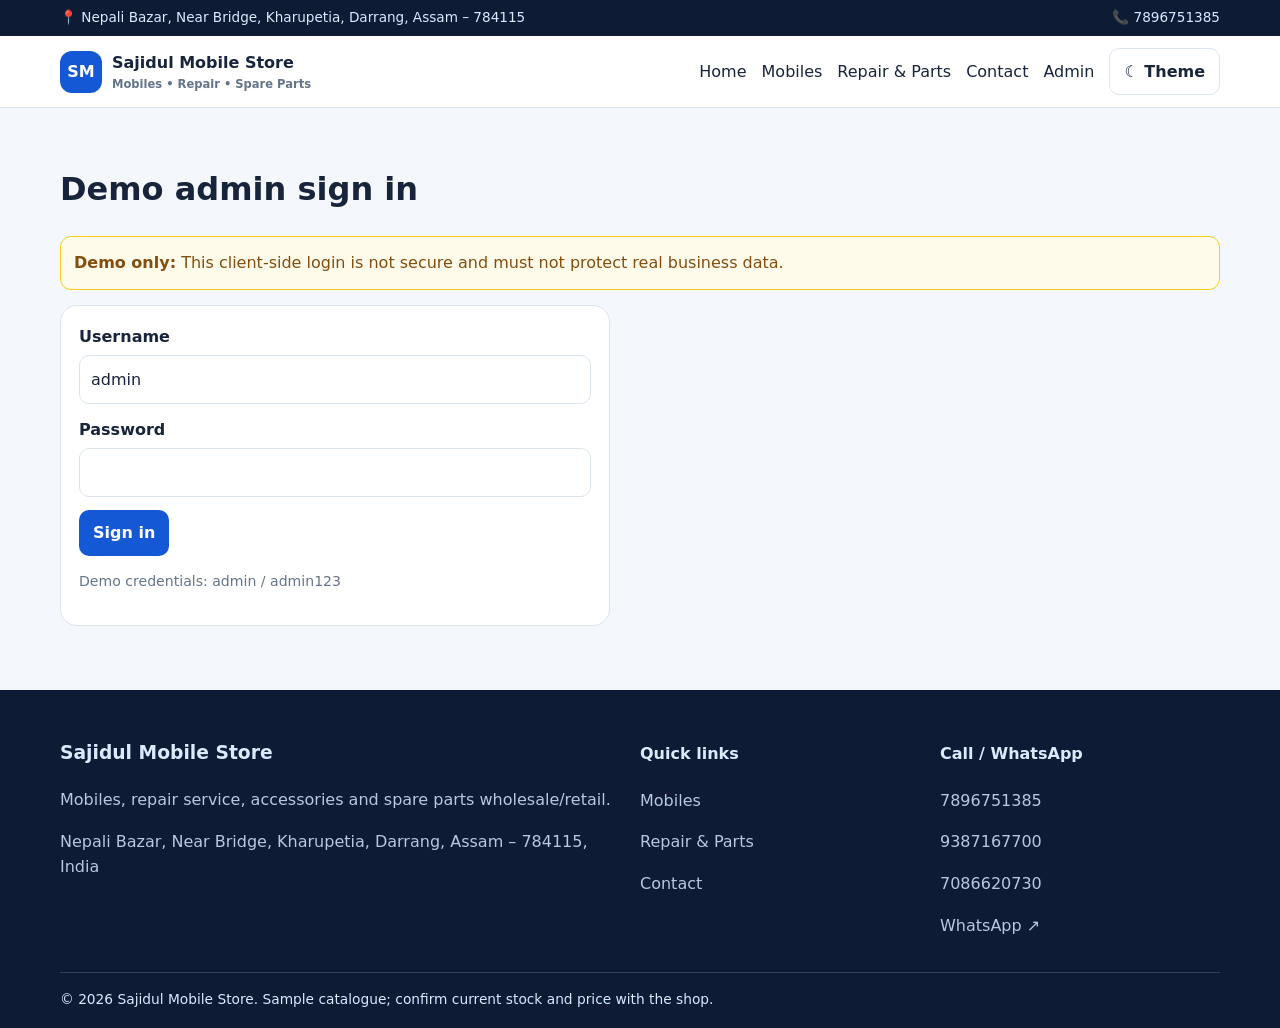
<file: admin.html>
<!doctype html><html lang="en"><head><meta charset="utf-8"><meta name="viewport" content="width=device-width,initial-scale=1"><title>Demo Admin</title><link rel="stylesheet" href="style.css"></head><body><div class="topbar"><div class="container"><span>📍 Nepali Bazar, Near Bridge, Kharupetia, Darrang, Assam – 784115</span><span>📞 7896751385</span></div></div><header class="header"><div class="container nav"><a class="brand" href="index.html"><span class="logo">SM</span><span>Sajidul Mobile Store<small style="display:block;color:var(--muted);font-size:.72rem">Mobiles • Repair • Spare Parts</small></span></a><button id="menuToggle" class="menu-btn secondary">☰</button><nav id="navLinks" class="navlinks"><a href="index.html">Home</a><a href="products.html">Mobiles</a><a href="repair.html">Repair & Parts</a><a href="contact.html">Contact</a><a href="admin.html">Admin</a><button id="themeToggle" class="secondary">☾ Theme</button></nav></div></header><main class="section"><div class="container"><h1>Demo admin sign in</h1><div class="notice"><strong>Demo only:</strong> This client-side login is not secure and must not protect real business data.</div><div class="panel" style="max-width:550px"><form id="loginForm"><div class="field"><label for="username">Username</label><input id="username" value="admin" required></div><div class="field"><label for="password">Password</label><input id="password" type="password" required></div><button type="submit">Sign in</button><p id="loginMsg" class="muted small"></p></form><p class="muted small">Demo credentials: admin / admin123</p></div></div></main><footer class="footer"><div class="container"><div class="footer-grid"><div><h3>Sajidul Mobile Store</h3><p>Mobiles, repair service, accessories and spare parts wholesale/retail.</p><p>Nepali Bazar, Near Bridge, Kharupetia, Darrang, Assam – 784115, India</p></div><div><h4>Quick links</h4><p><a href="products.html">Mobiles</a></p><p><a href="repair.html">Repair & Parts</a></p><p><a href="contact.html">Contact</a></p></div><div><h4>Call / WhatsApp</h4><p><a href="tel:+917896751385">7896751385</a></p><p><a href="tel:+919387167700">9387167700</a></p><p><a href="tel:+917086627073">7086620730</a></p><p><a href="https://wa.me/917896751385" target="_blank" rel="noopener">WhatsApp ↗</a></p></div></div><div class="footer-bottom">© <span id="year"></span> Sajidul Mobile Store. Sample catalogue; confirm current stock and price with the shop.</div></div></footer><script src="script.js"></script><script src="admin.js"></script></body></html>
</file>
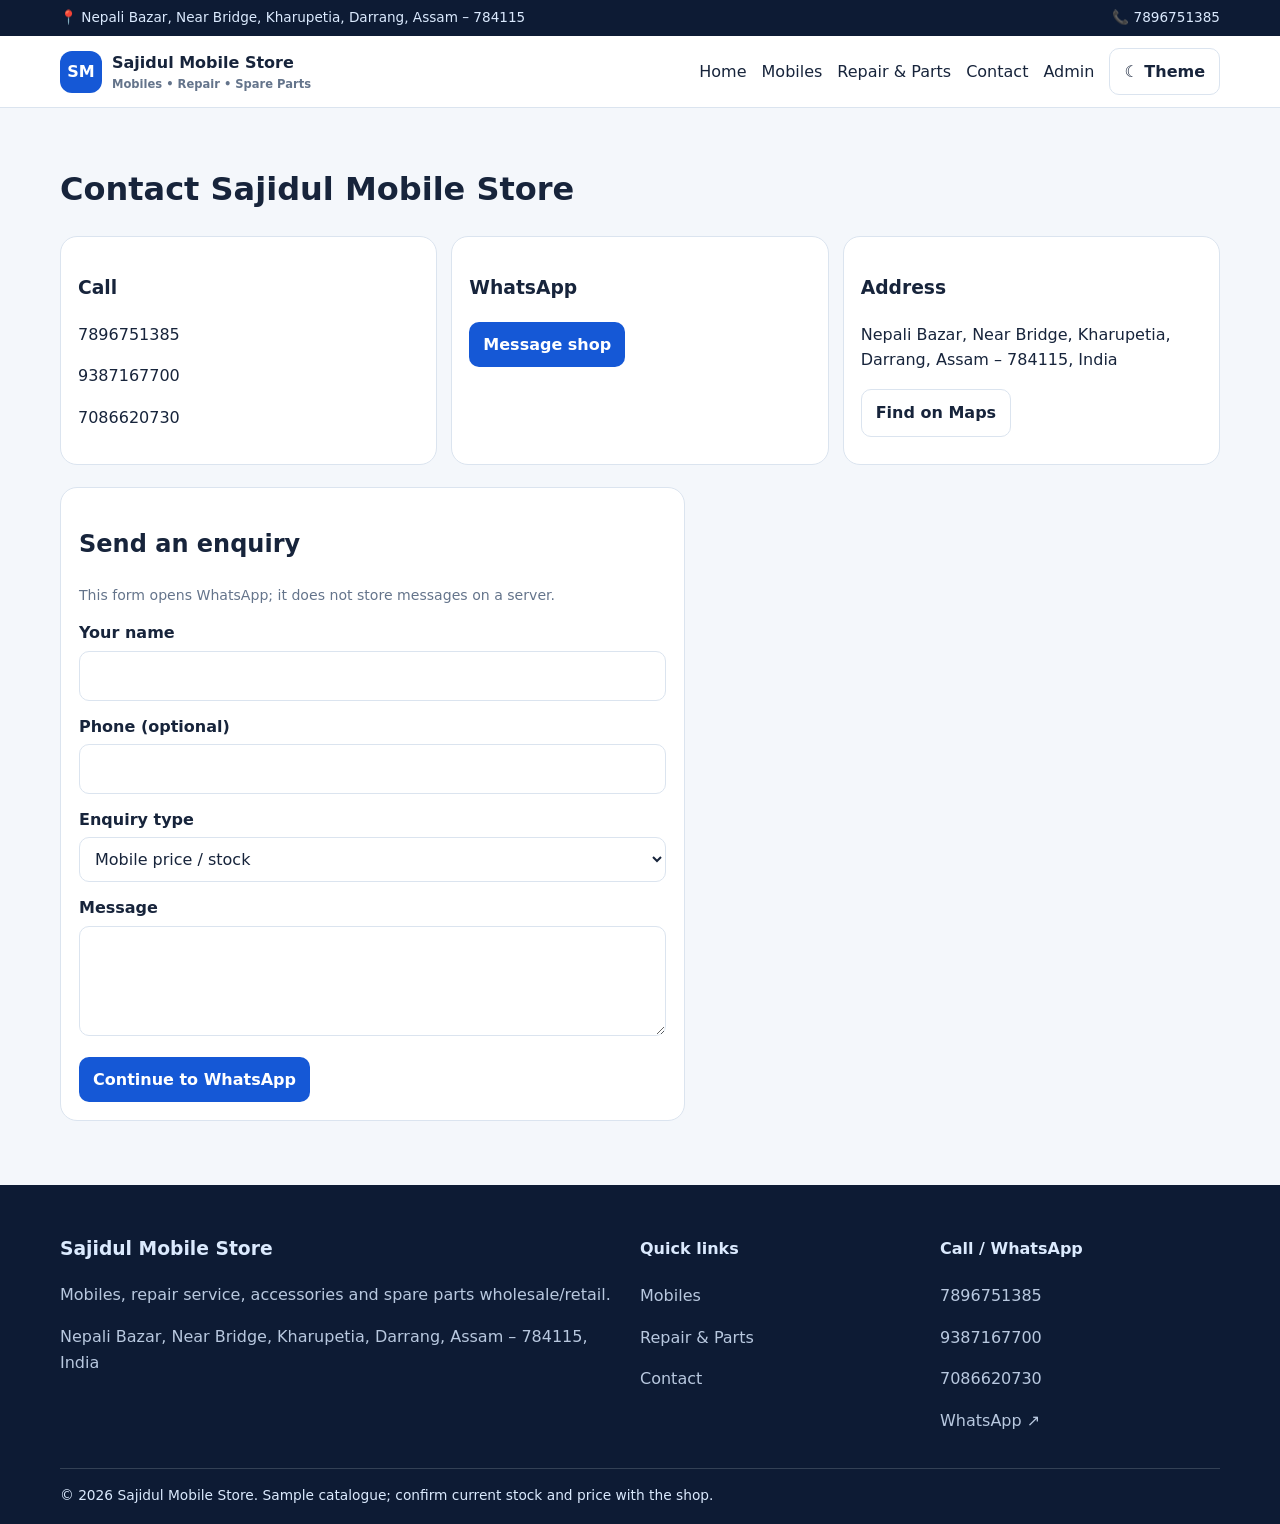
<file: contact.html>
<!doctype html><html lang="en"><head><meta charset="utf-8"><meta name="viewport" content="width=device-width,initial-scale=1"><title>Contact</title><link rel="stylesheet" href="style.css"></head><body><div class="topbar"><div class="container"><span>📍 Nepali Bazar, Near Bridge, Kharupetia, Darrang, Assam – 784115</span><span>📞 7896751385</span></div></div><header class="header"><div class="container nav"><a class="brand" href="index.html"><span class="logo">SM</span><span>Sajidul Mobile Store<small style="display:block;color:var(--muted);font-size:.72rem">Mobiles • Repair • Spare Parts</small></span></a><button id="menuToggle" class="menu-btn secondary">☰</button><nav id="navLinks" class="navlinks"><a href="index.html">Home</a><a href="products.html">Mobiles</a><a href="repair.html">Repair & Parts</a><a href="contact.html">Contact</a><a href="admin.html">Admin</a><button id="themeToggle" class="secondary">☾ Theme</button></nav></div></header><main class="section"><div class="container"><h1>Contact Sajidul Mobile Store</h1><div class="contact-cards"><div class="card contact-card"><h3>Call</h3><p><a href="tel:+917896751385">7896751385</a></p><p><a href="tel:+919387167700">9387167700</a></p><p><a href="tel:+917086627073">7086620730</a></p></div><div class="card contact-card"><h3>WhatsApp</h3><a class="btn" target="_blank" rel="noopener" href="https://wa.me/917896751385">Message shop</a></div><div class="card contact-card"><h3>Address</h3><p>Nepali Bazar, Near Bridge, Kharupetia, Darrang, Assam – 784115, India</p><a class="btn secondary" target="_blank" rel="noopener" href="https://www.google.com/maps/search/?api=1&query=Nepali+Bazar+Kharupetia+Darrang+Assam">Find on Maps</a></div></div><div class="two-col" style="margin-top:22px"><form class="panel" id="contactForm"><h2>Send an enquiry</h2><p class="muted small">This form opens WhatsApp; it does not store messages on a server.</p><div class="field"><label for="name">Your name</label><input id="name" required></div><div class="field"><label for="phone">Phone (optional)</label><input id="phone"></div><div class="field"><label for="topic">Enquiry type</label><select id="topic"><option>Mobile price / stock</option><option>Repair service</option><option>Spare parts</option><option>Accessories</option><option>Other</option></select></div><div class="field"><label for="message">Message</label><textarea id="message" required></textarea></div><button type="submit">Continue to WhatsApp</button></form></div></div></main><footer class="footer"><div class="container"><div class="footer-grid"><div><h3>Sajidul Mobile Store</h3><p>Mobiles, repair service, accessories and spare parts wholesale/retail.</p><p>Nepali Bazar, Near Bridge, Kharupetia, Darrang, Assam – 784115, India</p></div><div><h4>Quick links</h4><p><a href="products.html">Mobiles</a></p><p><a href="repair.html">Repair & Parts</a></p><p><a href="contact.html">Contact</a></p></div><div><h4>Call / WhatsApp</h4><p><a href="tel:+917896751385">7896751385</a></p><p><a href="tel:+919387167700">9387167700</a></p><p><a href="tel:+917086627073">7086620730</a></p><p><a href="https://wa.me/917896751385" target="_blank" rel="noopener">WhatsApp ↗</a></p></div></div><div class="footer-bottom">© <span id="year"></span> Sajidul Mobile Store. Sample catalogue; confirm current stock and price with the shop.</div></div></footer><script src="script.js"></script><script>document.getElementById('contactForm').addEventListener('submit',e=>{e.preventDefault();let v=id=>document.getElementById(id).value.trim();if(!v('name')||!v('message')){alert('Enter your name and message');return}let m='Hello Sajidul Mobile Store%0AName: '+encodeURIComponent(v('name'))+'%0APhone: '+encodeURIComponent(v('phone')||'Not provided')+'%0AEnquiry: '+encodeURIComponent(v('topic'))+'%0AMessage: '+encodeURIComponent(v('message'));window.open('https://wa.me/917896751385?text='+m,'_blank','noopener')});</script></body></html>
</file>
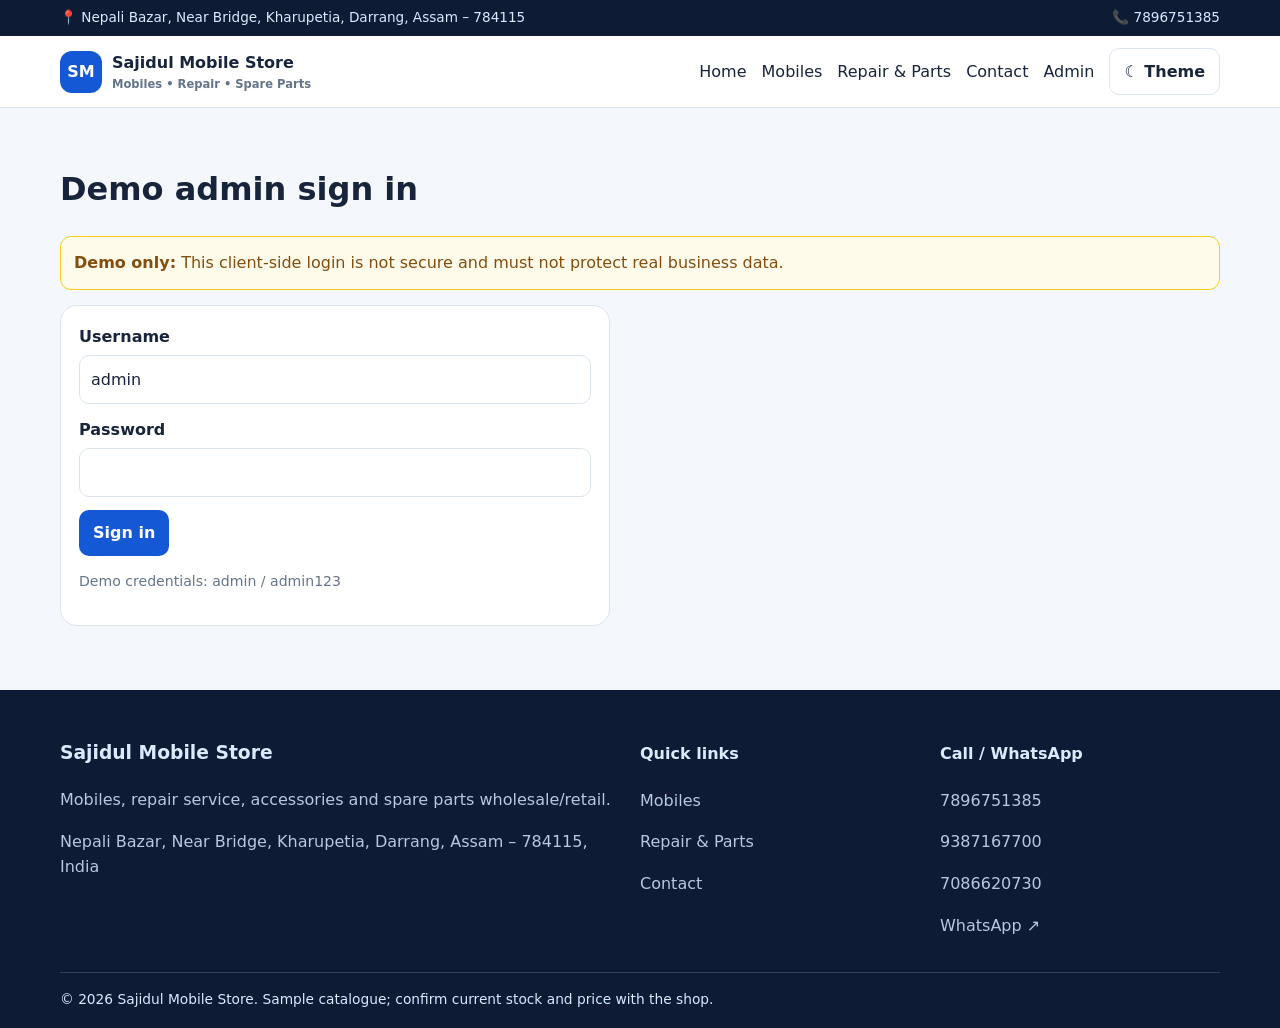
<file: dashboard.html>
<!doctype html><html lang="en"><head><meta charset="utf-8"><meta name="viewport" content="width=device-width,initial-scale=1"><title>Demo Dashboard</title><link rel="stylesheet" href="style.css"></head><body><div class="topbar"><div class="container"><span>📍 Nepali Bazar, Near Bridge, Kharupetia, Darrang, Assam – 784115</span><span>📞 7896751385</span></div></div><header class="header"><div class="container nav"><a class="brand" href="index.html"><span class="logo">SM</span><span>Sajidul Mobile Store<small style="display:block;color:var(--muted);font-size:.72rem">Mobiles • Repair • Spare Parts</small></span></a><button id="menuToggle" class="menu-btn secondary">☰</button><nav id="navLinks" class="navlinks"><a href="index.html">Home</a><a href="products.html">Mobiles</a><a href="repair.html">Repair & Parts</a><a href="contact.html">Contact</a><a href="admin.html">Admin</a><button id="themeToggle" class="secondary">☾ Theme</button></nav></div></header><main class="section"><div class="container"><h1>Demo dashboard</h1><div class="notice">Prototype only: no live stock database or server authentication.</div><div class="stat-grid"><div class="card stat"><strong>120</strong>Sample mobile listings</div><div class="card stat"><strong>35</strong>Parts and tool illustrations</div><div class="card stat"><strong>0</strong>Server-stored enquiries</div></div><div class="panel" style="margin-top:20px"><h2>Quick links</h2><p><a class="btn" href="products.html">Catalogue</a> <a class="btn secondary" href="repair.html">Repair & parts</a></p><button id="logout" class="secondary">Sign out</button></div></div></main><footer class="footer"><div class="container"><div class="footer-grid"><div><h3>Sajidul Mobile Store</h3><p>Mobiles, repair service, accessories and spare parts wholesale/retail.</p><p>Nepali Bazar, Near Bridge, Kharupetia, Darrang, Assam – 784115, India</p></div><div><h4>Quick links</h4><p><a href="products.html">Mobiles</a></p><p><a href="repair.html">Repair & Parts</a></p><p><a href="contact.html">Contact</a></p></div><div><h4>Call / WhatsApp</h4><p><a href="tel:+917896751385">7896751385</a></p><p><a href="tel:+919387167700">9387167700</a></p><p><a href="tel:+917086627073">7086620730</a></p><p><a href="https://wa.me/917896751385" target="_blank" rel="noopener">WhatsApp ↗</a></p></div></div><div class="footer-bottom">© <span id="year"></span> Sajidul Mobile Store. Sample catalogue; confirm current stock and price with the shop.</div></div></footer><script src="script.js"></script><script>document.addEventListener('DOMContentLoaded',()=>{if(sessionStorage.getItem('sms_demo_admin')!=='1'){location.replace('admin.html');return}document.getElementById('logout').onclick=()=>{sessionStorage.removeItem('sms_demo_admin');location.href='admin.html'}});</script></body></html>
</file>
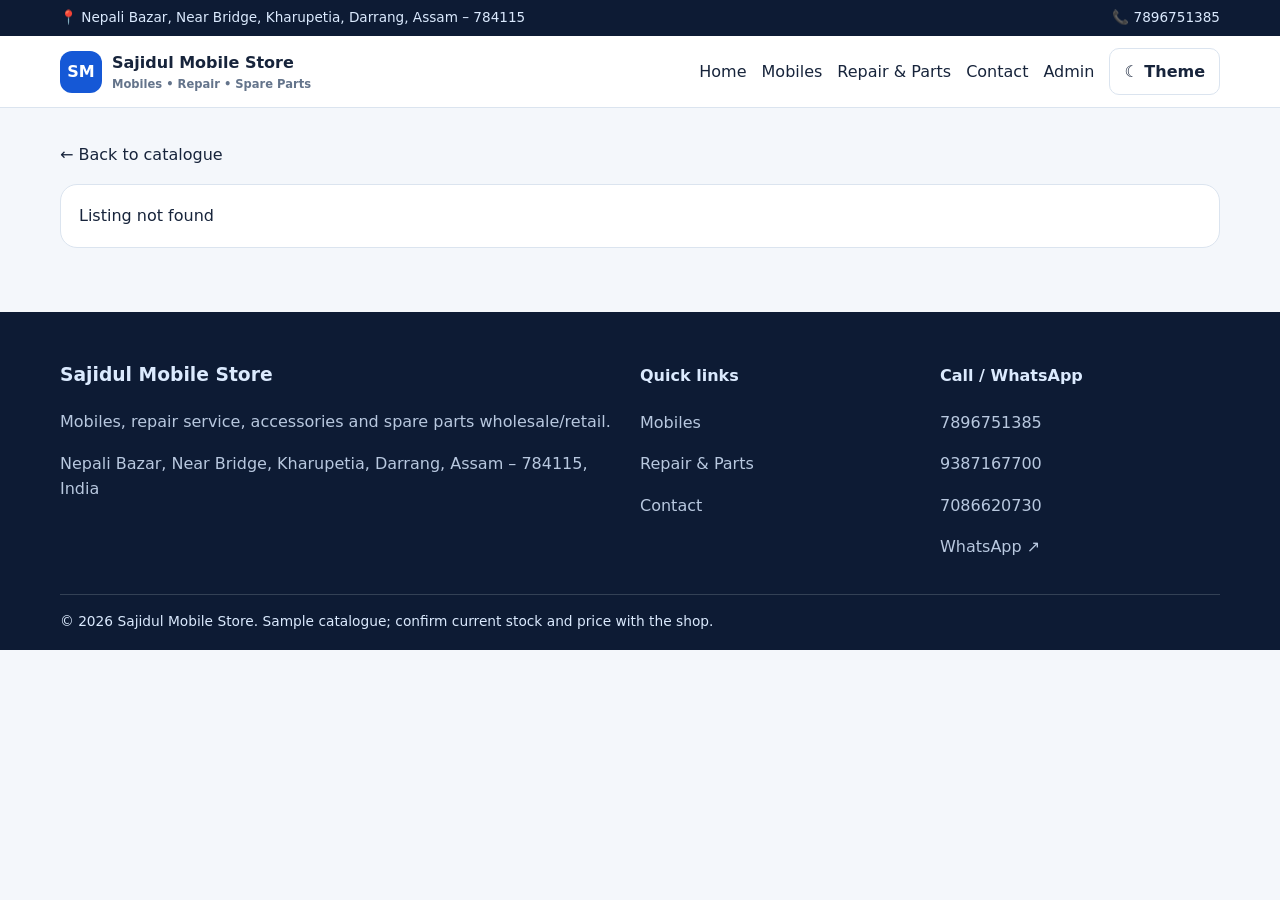
<file: product-details.html>
<!doctype html><html lang="en"><head><meta charset="utf-8"><meta name="viewport" content="width=device-width,initial-scale=1"><title>Product Details</title><link rel="stylesheet" href="style.css"></head><body><div class="topbar"><div class="container"><span>📍 Nepali Bazar, Near Bridge, Kharupetia, Darrang, Assam – 784115</span><span>📞 7896751385</span></div></div><header class="header"><div class="container nav"><a class="brand" href="index.html"><span class="logo">SM</span><span>Sajidul Mobile Store<small style="display:block;color:var(--muted);font-size:.72rem">Mobiles • Repair • Spare Parts</small></span></a><button id="menuToggle" class="menu-btn secondary">☰</button><nav id="navLinks" class="navlinks"><a href="index.html">Home</a><a href="products.html">Mobiles</a><a href="repair.html">Repair & Parts</a><a href="contact.html">Contact</a><a href="admin.html">Admin</a><button id="themeToggle" class="secondary">☾ Theme</button></nav></div></header><main class="section"><div class="container"><a href="products.html">← Back to catalogue</a><div id="details" class="panel" style="margin-top:16px">Loading…</div></div></main><footer class="footer"><div class="container"><div class="footer-grid"><div><h3>Sajidul Mobile Store</h3><p>Mobiles, repair service, accessories and spare parts wholesale/retail.</p><p>Nepali Bazar, Near Bridge, Kharupetia, Darrang, Assam – 784115, India</p></div><div><h4>Quick links</h4><p><a href="products.html">Mobiles</a></p><p><a href="repair.html">Repair & Parts</a></p><p><a href="contact.html">Contact</a></p></div><div><h4>Call / WhatsApp</h4><p><a href="tel:+917896751385">7896751385</a></p><p><a href="tel:+919387167700">9387167700</a></p><p><a href="tel:+917086627073">7086620730</a></p><p><a href="https://wa.me/917896751385" target="_blank" rel="noopener">WhatsApp ↗</a></p></div></div><div class="footer-bottom">© <span id="year"></span> Sajidul Mobile Store. Sample catalogue; confirm current stock and price with the shop.</div></div></footer><script src="script.js"></script><script src="products-data.js"></script><script>document.addEventListener('DOMContentLoaded',()=>{let p=(window.STORE_PRODUCTS||[]).find(x=>x.id===Number(new URLSearchParams(location.search).get('id'))),r=document.getElementById('details');if(!p){r.textContent='Listing not found';return}r.innerHTML=`<div class="two-col"><img src="${p.image}" alt="${p.name}" style="width:100%;border-radius:14px"><div><span class="tag">${p.brand} · ${p.tier}</span><h1>${p.name}</h1><h3>Price: Ask for price</h3><p>${p.description}</p><p class="muted">Confirm exact variant, condition, warranty and stock with the shop.</p><a class="btn" target="_blank" rel="noopener" href="https://wa.me/917896751385?text=${encodeURIComponent('Price and availability for '+p.name)}">Ask on WhatsApp</a></div></div>`});</script></body></html>
</file>
<file: style.css>
*{box-sizing:border-box} :root{--bg:#f4f7fb;--surface:#fff;--text:#17243b;--muted:#64748b;--primary:#1558d6;--border:#dbe4ef}body{margin:0;font-family:system-ui,Arial;background:var(--bg);color:var(--text);line-height:1.6}body.dark{--bg:#0b1220;--surface:#121c2d;--text:#edf4ff;--muted:#a5b4c8;--border:#29364a}a{color:inherit;text-decoration:none}img{max-width:100%;display:block}button,.btn{font:inherit;background:var(--primary);color:white;padding:10px 14px;border:0;border-radius:10px;font-weight:700;cursor:pointer;display:inline-block}.secondary{background:var(--surface)!important;color:var(--text)!important;border:1px solid var(--border)!important}.container{width:min(1160px,92%);margin:auto}.topbar{background:#0d1b34;color:#dbeafe;padding:7px 0;font-size:.85rem}.topbar .container,.nav,.section-head{display:flex;justify-content:space-between;align-items:center;gap:12px;flex-wrap:wrap}.header{position:sticky;top:0;background:var(--surface);border-bottom:1px solid var(--border);z-index:5}.nav{padding:12px 0}.brand{font-weight:900;display:flex;align-items:center;gap:10px}.logo{display:grid;place-items:center;width:42px;height:42px;border-radius:12px;background:#1558d6;color:white}.navlinks{display:flex;gap:15px;align-items:center;flex-wrap:wrap}.menu-btn{display:none}.hero,.section{padding:34px 0}.hero-grid,.two-col{display:grid;grid-template-columns:1.1fr .9fr;gap:24px;align-items:center}.hero h1{font-size:clamp(2rem,5vw,3.7rem);line-height:1.1}.muted{color:var(--muted)}.eyebrow{color:var(--primary);font-weight:800;text-transform:uppercase;font-size:.8rem}.actions{display:flex;gap:10px;flex-wrap:wrap;margin-top:18px}.card,.panel,.hero-card{background:var(--surface);border:1px solid var(--border);border-radius:17px;overflow:hidden}.panel,.hero-card{padding:18px}.feature-grid{display:grid;grid-template-columns:repeat(4,1fr);gap:13px}.feature{padding:17px}.product-grid{display:grid;grid-template-columns:repeat(4,minmax(0,1fr));gap:14px}.product-card img,.tool-card img{width:100%;aspect-ratio:6/5;object-fit:cover;background:#eaf2ff}.product-info{padding:12px}.product-info h3{font-size:1rem;line-height:1.35}.tag{display:inline-block;background:#dff3ff;color:#075985;padding:3px 8px;border-radius:99px;font-size:.75rem;font-weight:800}.product-actions{display:flex;gap:7px;flex-wrap:wrap;margin-top:10px}.small{font-size:.88rem}.controls{display:flex;gap:10px;flex-wrap:wrap;margin:18px 0}.controls>*{flex:1;min-width:150px}.controls input,.controls select,.field input,.field textarea,.field select{width:100%;padding:11px;border:1px solid var(--border);border-radius:10px;background:var(--surface);color:var(--text);font:inherit}.notice{padding:13px;border:1px solid #facc15;background:#fffbeb;color:#854d0e;border-radius:11px;margin:15px 0}.tools-grid{display:grid;grid-template-columns:repeat(3,minmax(0,1fr));gap:14px}.tool-card p{color:var(--muted)}.contact-cards,.stat-grid{display:grid;grid-template-columns:repeat(3,1fr);gap:14px}.contact-card,.stat{padding:17px}.field{margin-bottom:13px}.field label{display:block;font-weight:700;margin-bottom:5px}.field textarea{min-height:110px}.footer{margin-top:30px;padding:30px 0 18px;background:#0d1b34;color:#dbeafe}.footer-grid{display:grid;grid-template-columns:2fr 1fr 1fr;gap:20px}.footer a,.footer p{color:#b8c8df}.footer-bottom{border-top:1px solid #334155;margin-top:18px;padding-top:15px;font-size:.86rem}@media(max-width:850px){.hero-grid,.two-col{grid-template-columns:1fr}.feature-grid,.product-grid{grid-template-columns:repeat(2,minmax(0,1fr))}.tools-grid{grid-template-columns:repeat(2,minmax(0,1fr))}.navlinks{display:none;position:absolute;left:0;right:0;top:65px;background:var(--surface);padding:18px 4%;flex-direction:column;align-items:flex-start}.navlinks.open{display:flex}.menu-btn{display:block}.footer-grid{grid-template-columns:1fr 1fr}.contact-cards{grid-template-columns:1fr}}@media(max-width:500px){.product-grid,.tools-grid,.feature-grid{gap:9px}.product-info{padding:9px}.footer-grid{grid-template-columns:1fr}}
</file>
